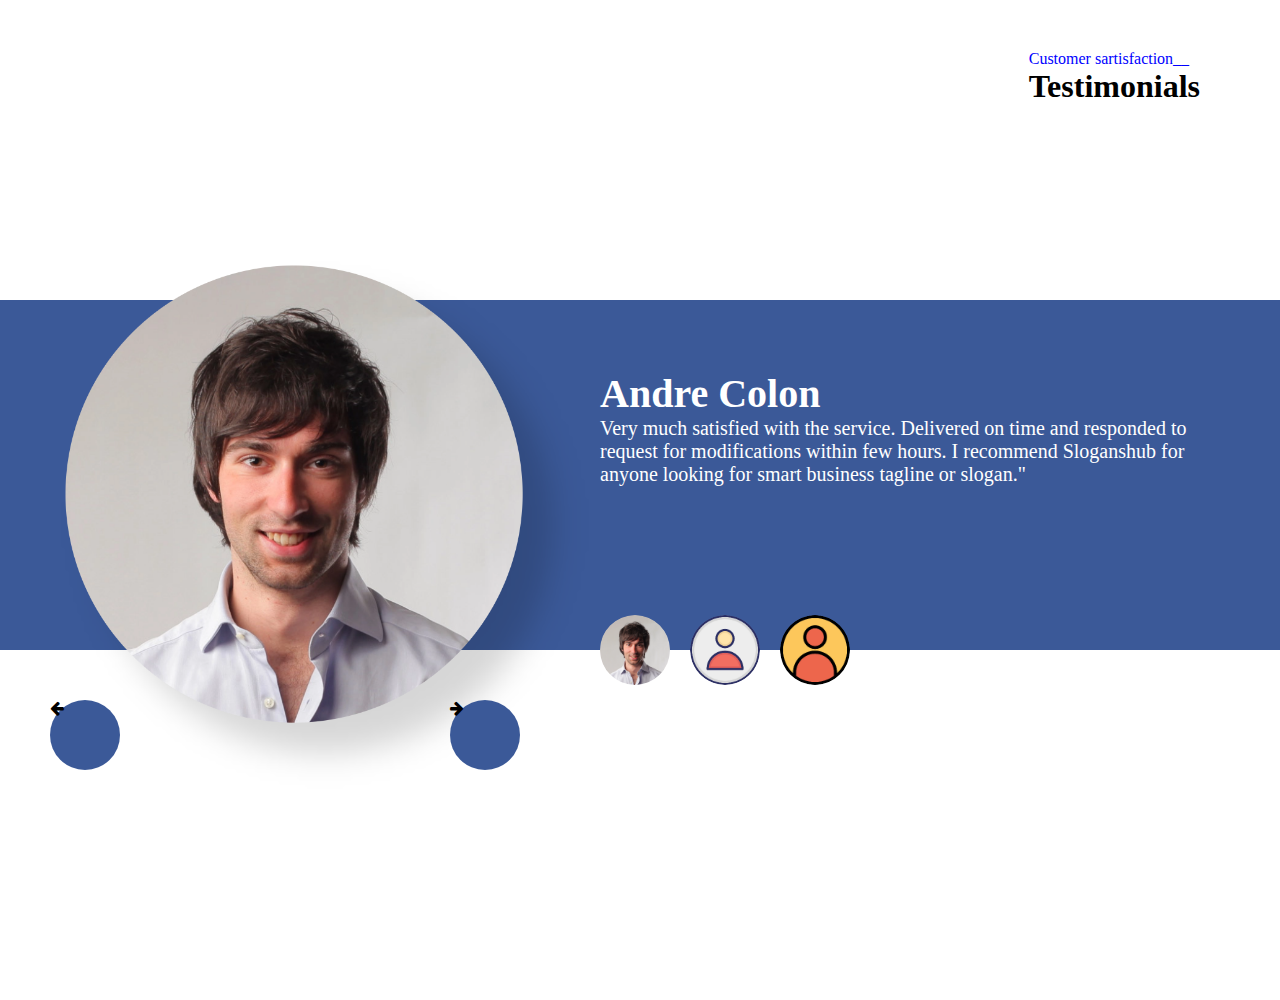
<file: ex1.html>
<html lang="en">
<head>
    <link href="//maxcdn.bootstrapcdn.com/font-awesome/4.7.0/css/font-awesome.min.css" rel="stylesheet">
    <style type="text/css">
        *{
            margin: 0;
            padding: 0;
        }
        .mainbox{
            height: 1000px;
            width: 100%;
            background: #fff;
            position: relative;
        }
        .bgbox{
            height: 350px;
            width: 100%;
            z-index: 100px;
            background: #3B5998;
            position: absolute;
            top: 300px;
        }
        .mainimg{
            height: 550px;
            z-index: 1000px;
            position: absolute;
            top: 250px;
            left: 50px;
            
        }
        .arrow{
            height: 70px;
            width: 70px;
            background: #3B5998;
           margin: auto;
           padding: auto;
            border-radius: 50%;
        }
        
        .arrowl{
            position: absolute;
            top: 700px;
            left: 50px;
        }
        .arrowr{
            position: absolute;
            top: 700px;
            left: 450px;
        }
        .simg {
            height: 70px;
            width: 70px;
            border-radius: 50%;
            position: absolute;
            top: 615px;
        }
        
        .simg1{
            left:600px ;
        }.simg2{
            left: 690px;
        }.simg3{
            left:780px ;
        }
        .text1{
            position: absolute;
            float: right;
            top: 50px;
            right: 80px;
        }
        
        .text2{
            width: 600px;
            color: #fff;
            font-size: 20px;
            margin-left: 600px;
            padding: 70px 0;
        }
       
        

    </style>

    <title>petroEx1</title>

</head>
<body>
    <div class="mainbox">
        <div class="text1">
            <div class="col-12 s7atext">
                <p style="color: blue;">Customer sartisfaction__</p>
                <h1>Testimonials</h1>
            </div>
          </div>
        
        
        <div class="bgbox"> 
           
            <div class="text2">
            <h1>Andre Colon</h1>
            <p>Very much satisfied with the service. Delivered on time and responded to request for modifications within few hours. I recommend Sloganshub for anyone looking for smart business tagline or slogan."</p>
            </div>
         </div>
            <img src="main-img.png" alt="" class="mainimg">
            <div class="arrow arrowL"><p><i class="fa fa-arrow-left"></i></p></div>
            <div class="arrow arrowR"><p><i class="fa fa-arrow-right"></i></p></div>
            <img src="main-img2.png" alt="" class=" simg simg1">
            <img src="Ellipse19@2x2.png" alt="" class=" simg simg2">
            <img src="Ellipse20@2x2.png" alt="" class=" simg simg3">
            
            
        
    </div>
</div>
    
</body>
</html>
</file>
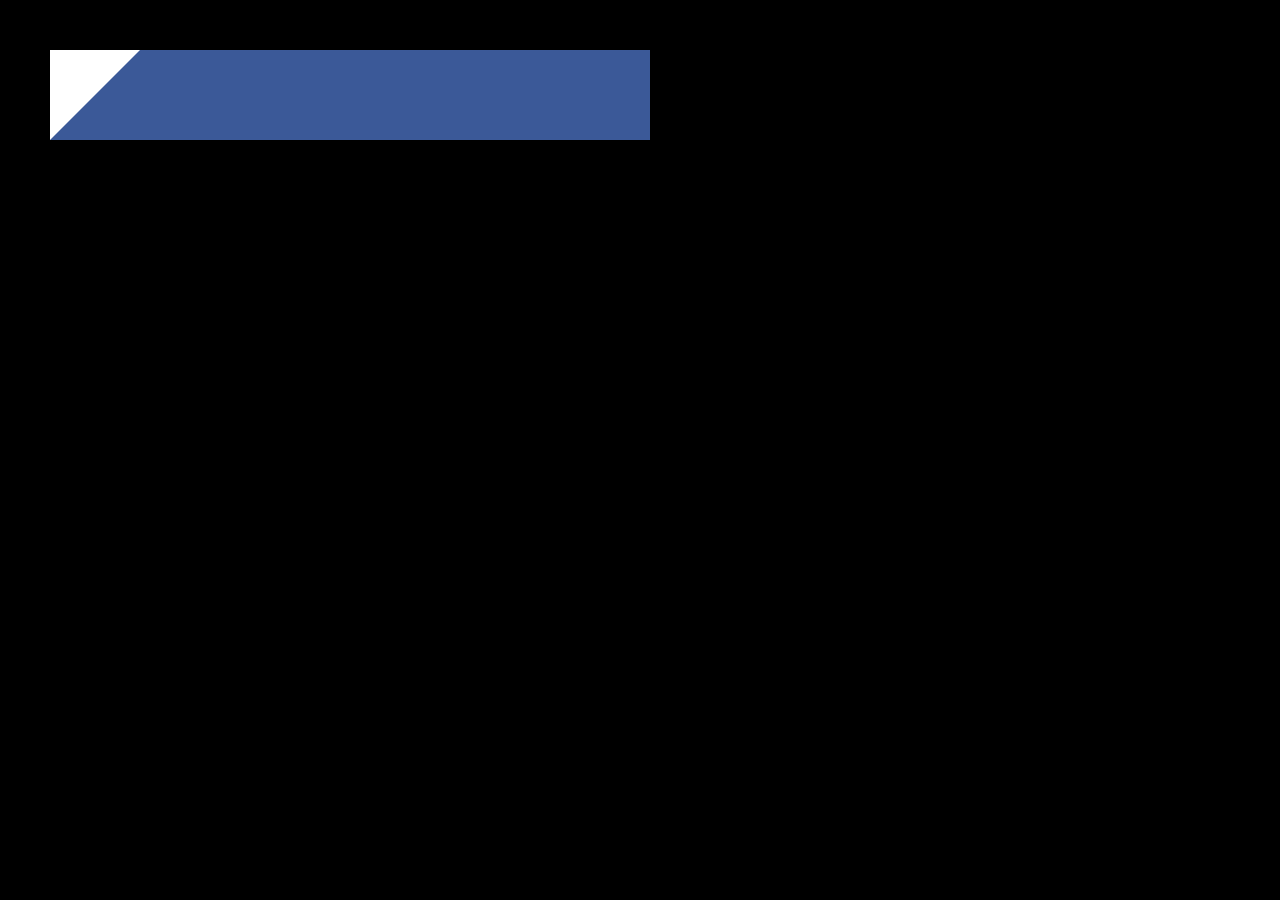
<file: ex2.html>
<html lang="en">
<head>
    <meta charset="UTF-8">
    <meta name="viewport" content="width=device-width, initial-scale=1.0">
    <title>Document</title>
    <style type="text/css">
        *{
            padding: 0;
            margin: 0;
        }
        body{
            background: black;
            
        }
        .toparea{
            margin: 50px;
            width: 600px;
            height: 90px;
            background:#3B5998 ;
            position: relative;
        }
        .topboxleft{
            width: 0;
	        height: 0;
	        border-top: 90px solid #ffffff;
	        border-right: 90px solid transparent;
        }
        .topboxright{
            
        }
    </style>
</head>
<body>
    <div class="toparea">
        <div class="topboxleft"></div>
        <div class="topboxright"></div>
    </div>
    
</body>
</html>
</file>
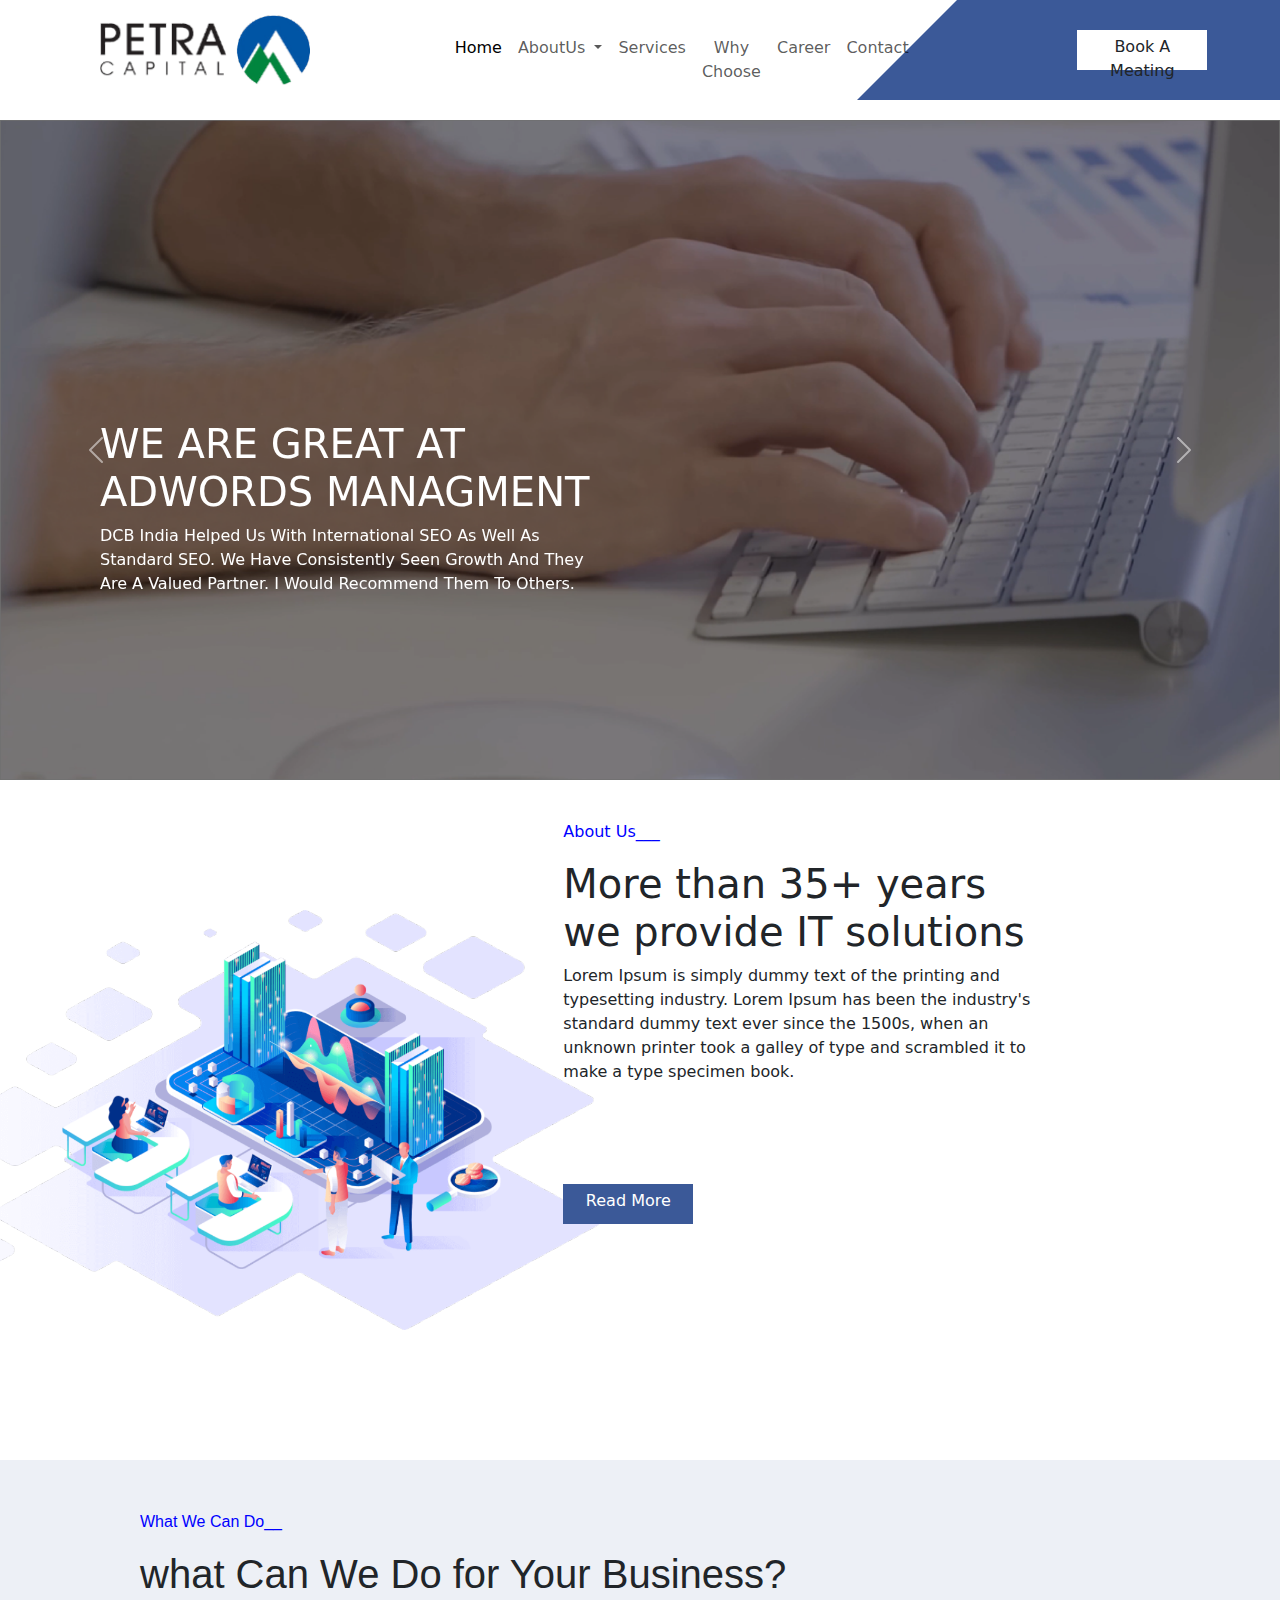
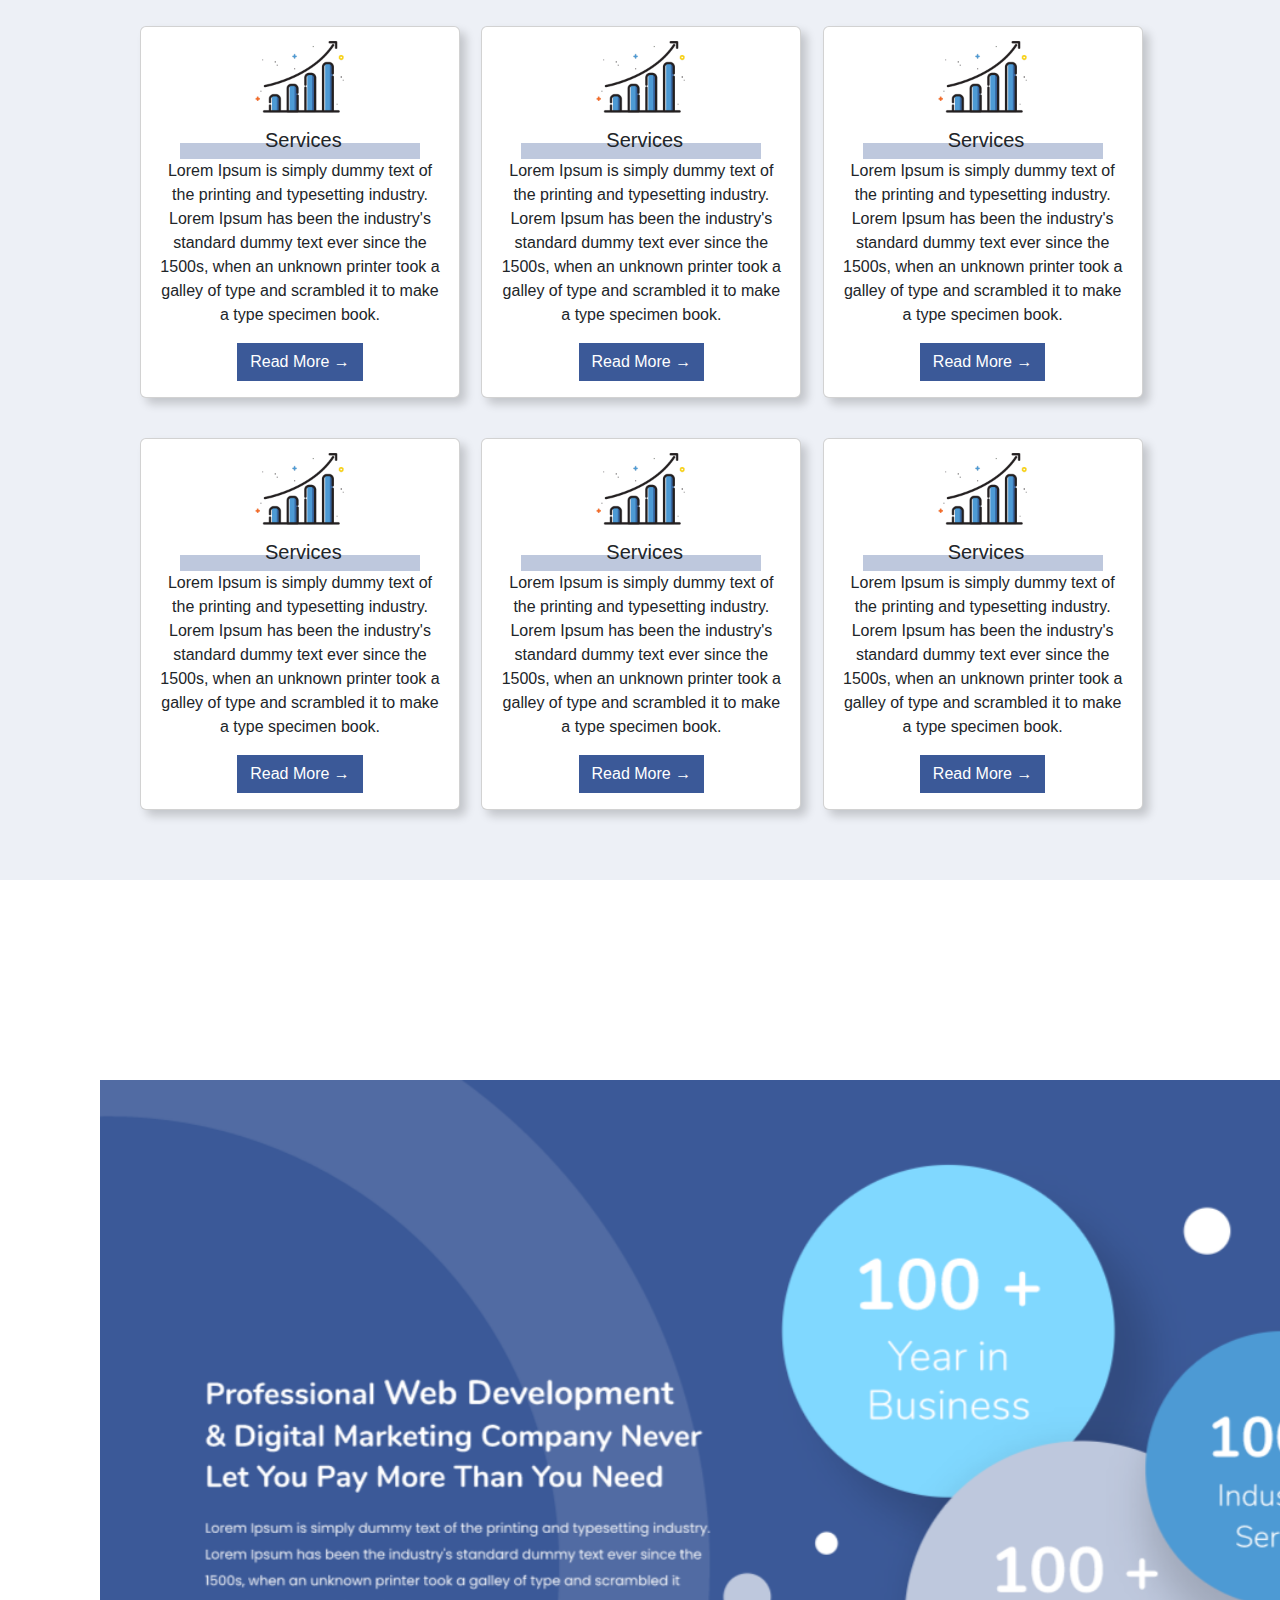
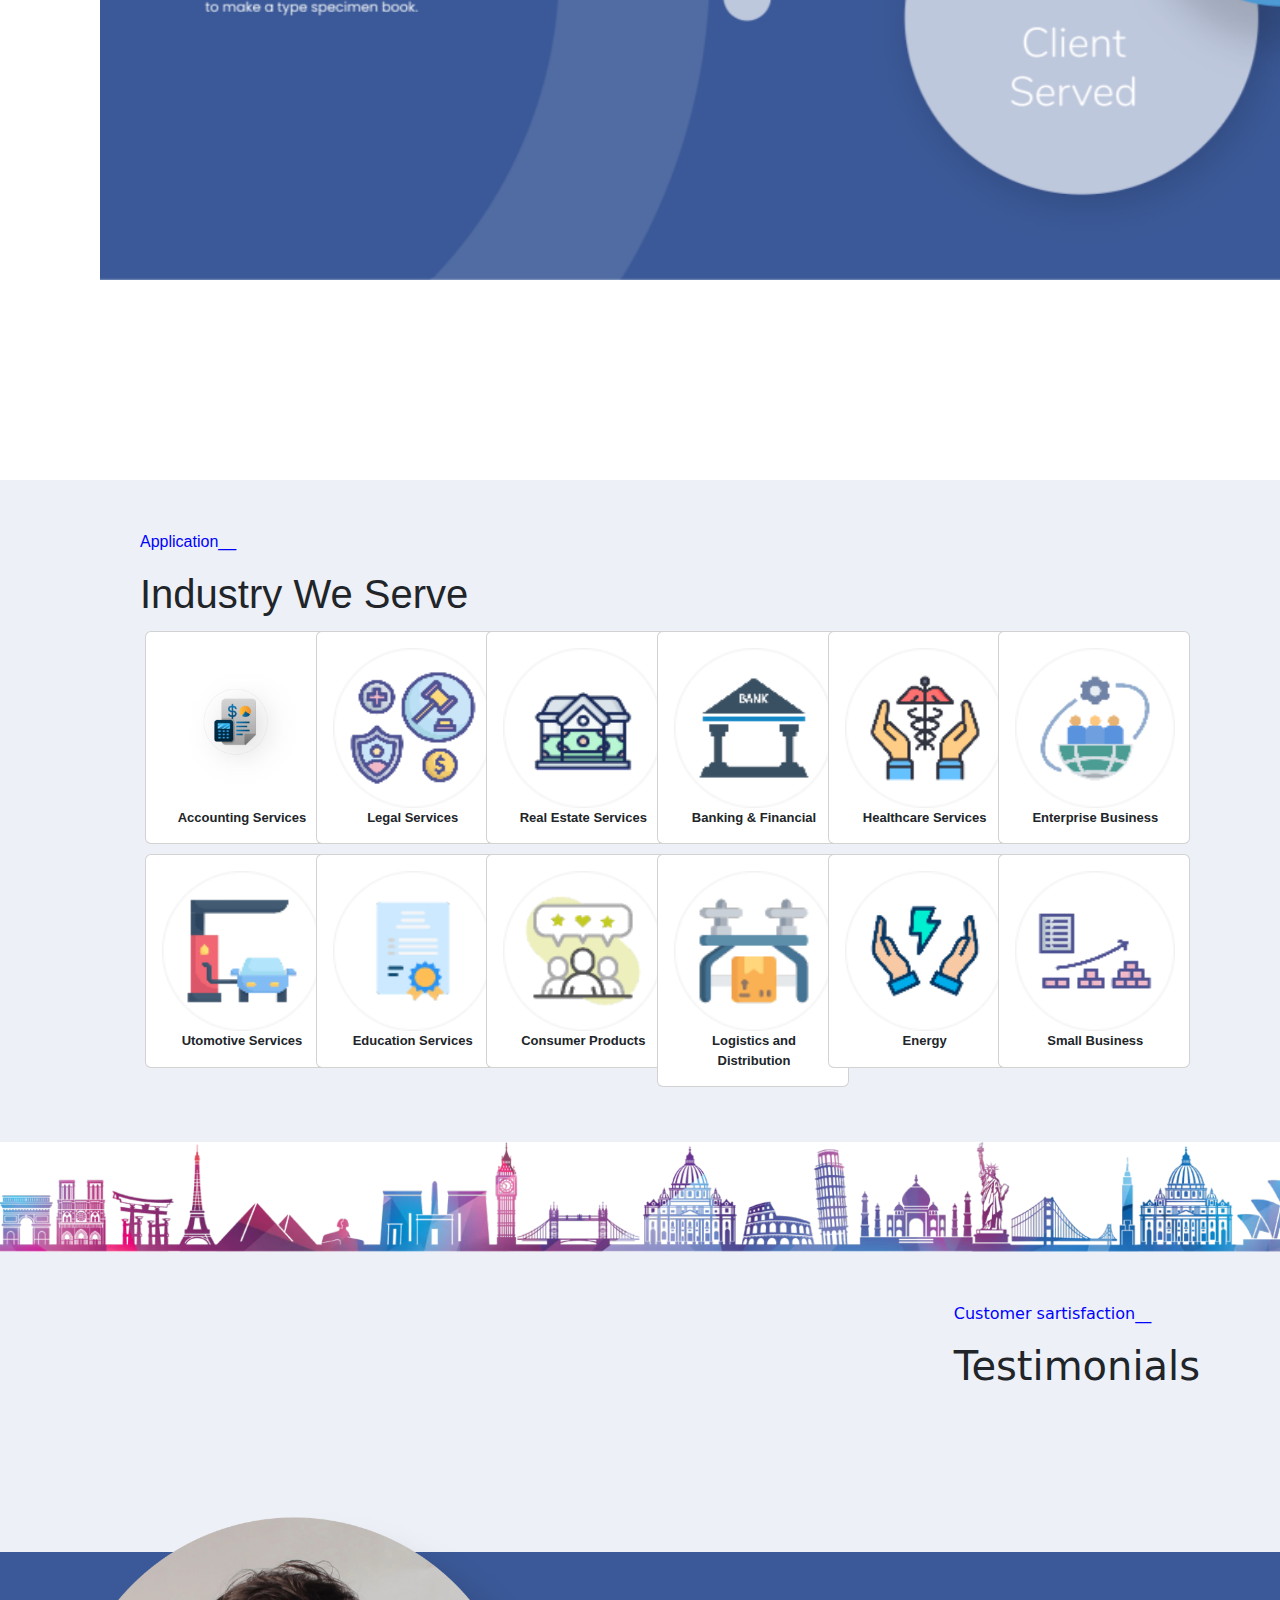
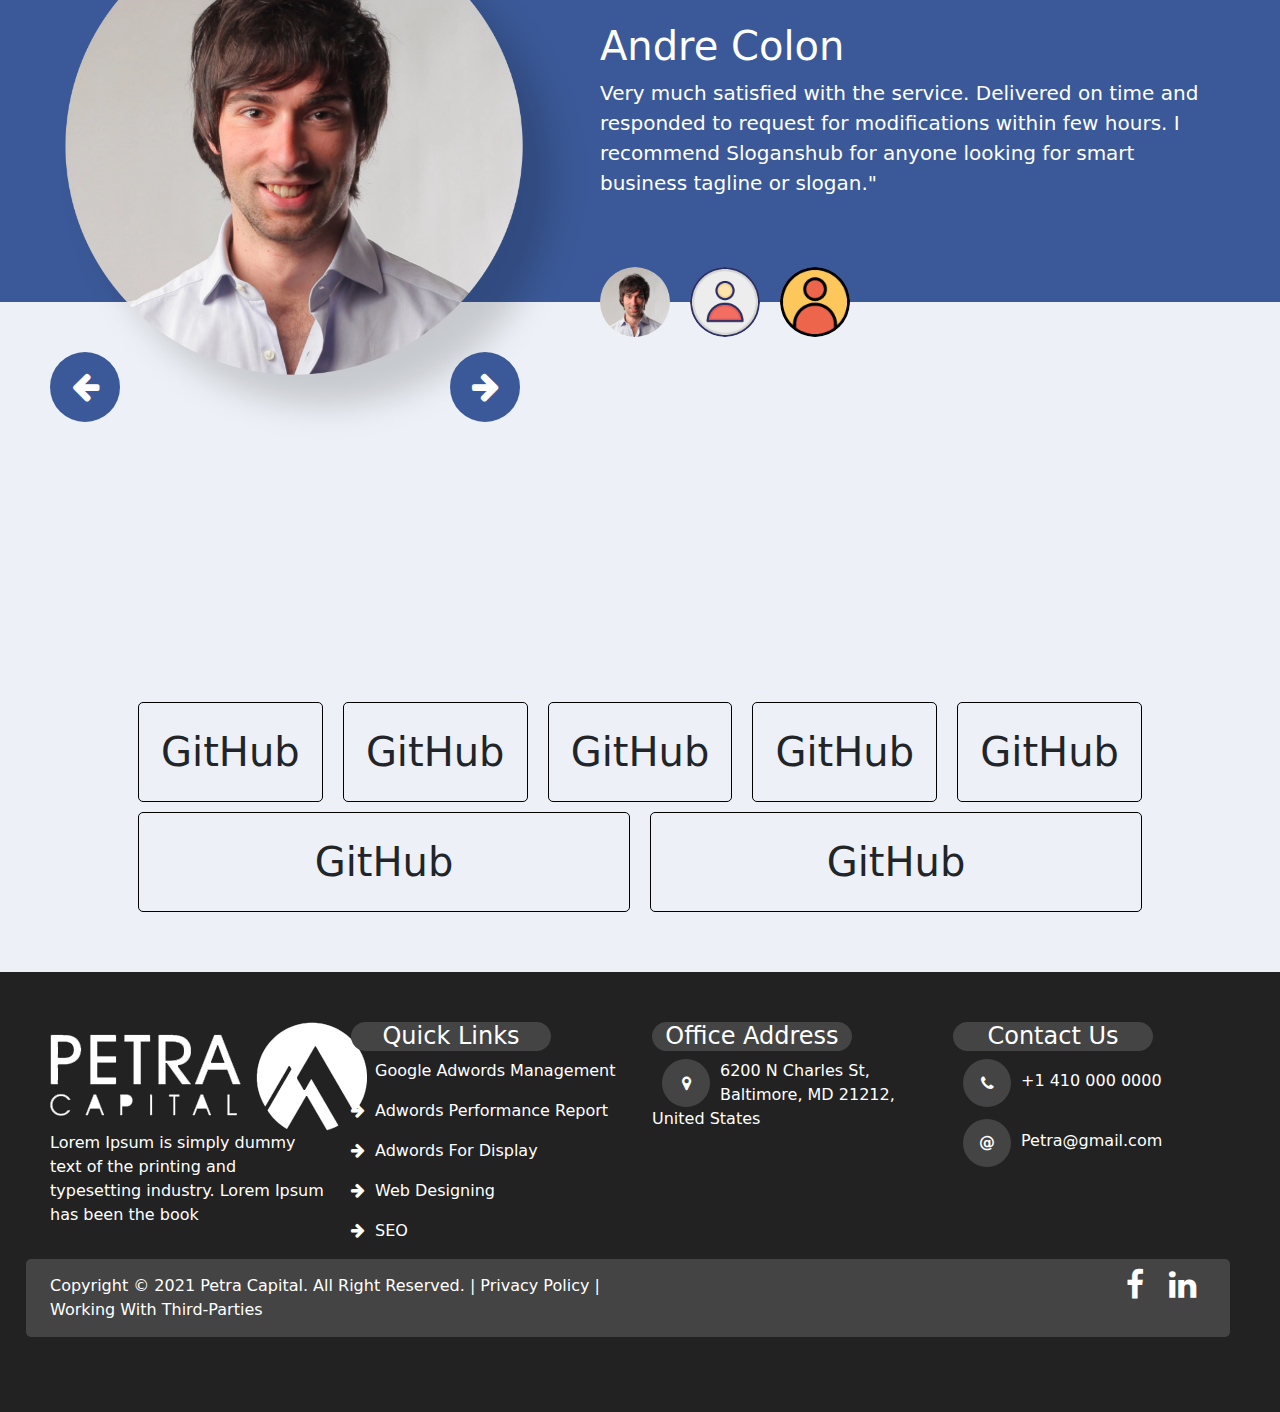
<file: index2.html>
<html lang="en">
<head>
    <meta charset="UTF-8">
    <link rel="stylesheet" href="style.css">
    <link href="https://cdn.jsdelivr.net/npm/bootstrap@5.3.3/dist/css/bootstrap.min.css" rel="stylesheet" integrity="sha384-QWTKZyjpPEjISv5WaRU9OFeRpok6YctnYmDr5pNlyT2bRjXh0JMhjY6hW+ALEwIH" crossorigin="anonymous">
    <meta name="viewport" content="width=device-width, initial-scale=1.0">
    <link href="//maxcdn.bootstrapcdn.com/font-awesome/4.7.0/css/font-awesome.min.css" rel="stylesheet">

    <title>PETRA</title>
</head>
<body>
    <header class="titlebox">
        <div class="row">
            <div class="col-4">
                <img src="final-logo-design-1.png" alt="" height="70px">
            </div>
            <div class="col-4">  
        <nav class="navbar navbar-expand-lg ">
            <div class="container-fluid">
              <button class="navbar-toggler" type="button" data-bs-toggle="collapse" data-bs-target="#navbarSupportedContent" aria-controls="navbarSupportedContent" aria-expanded="false" aria-label="Toggle navigation">
                <span class="navbar-toggler-icon"></span>
              </button>
              <div class="collapse navbar-collapse" id="navbarSupportedContent">
                <ul class="navbar-nav me-auto mb-2 mb-lg-0">
                  <li class="nav-item">
                    <a class="nav-link active" aria-current="page" href="#">Home</a>
                  </li>
                  <li class="nav-item dropdown"></li>
                    <a class="nav-link dropdown-toggle" href="#" role="button" data-bs-toggle="dropdown" aria-expanded="false">
                     AboutUs
                    </a>
                    <ul class="dropdown-menu">
                      <li><a class="dropdown-item" href="#">option1</a></li>
                      <li><a class="dropdown-item" href="#">option2</a></li>
                    </ul>
                  <li class="nav-item">
                    <a class="nav-link" href="#">Services</a>
                  </li>
                  <li class="nav-item">
                    <a class="nav-link" href="#">Why Choose</a>
                  </li>
                  <li class="nav-item">
                    <a class="nav-link" href="#">Career</a>
                  </li>
                  <li class="nav-item">
                    <a class="nav-link" href="#">Contact</a>
                  </li>
                    </ul>
                </ul>
              </div>
            </div>
          </nav>
            </div>
            <div class="col-4 b1">
              <div class="triangle"></div>
                <div class="book"> Book A Meating</div>

            </div>
        </div>
    </header>
        <section class="s1">
            <div class="row">
                <div class="col-12">
                    <div id="carouselExample" class="carousel slide">
                        <div class="carousel-inner">
                          <div class="carousel-item active">
                            <img src="Untitled-1@2x.png" class="d-block w-100" alt="...">
                            <div class="imgtext">
                            <h1>WE ARE GREAT AT ADWORDS MANAGMENT</h1>
                            <p>DCB India Helped Us With International SEO As Well As Standard SEO. We Have Consistently Seen Growth And They Are A Valued Partner. I Would Recommend Them To Others.</p>
                        </div>
                          </div>
                          <div class="carousel-item">
                            <img src="Untitled-1@2x.png" class="d-block w-100" alt="...">
                          </div>
                          <div class="carousel-item">
                            <img src="Untitled-1@2x.png" class="d-block w-100" alt="...">
                          </div>
                        </div>
                        <button class="carousel-control-prev" type="button" data-bs-target="#carouselExample" data-bs-slide="prev">
                          <span class="carousel-control-prev-icon" aria-hidden="true"></span>
                          <span class="visually-hidden">Previous</span>
                        </button>
                        <button class="carousel-control-next" type="button" data-bs-target="#carouselExample" data-bs-slide="next">
                          <span class="carousel-control-next-icon" aria-hidden="true"></span>
                          <span class="visually-hidden">Next</span>
                        </button>
                      </div>
                </div>
            </div>
        </section>
        <section>
            <div class="row">
                <div class="col-5 p" >
                    <div class="S2a">
                    <img src="img1.png" alt="" width="600px">
                </div>
                </div>
                <div class="col-5 s2b">
                    <div class="s2b">
                    <!-- <svg xmlns="http://www.w3.org/2000/svg" width="1156.619" height="1156.619" viewBox="0 0 1156.619 1156.619">
                        <g id="back-asset" fill="none" opacity="0.09">
                          <path d="M578.309,0C897.7,0,1156.619,258.918,1156.619,578.309S897.7,1156.619,578.309,1156.619,0,897.7,0,578.309,258.918,0,578.309,0Z" stroke="none"/>
                          <path d="M 578.309326171875 100 C 314.568603515625 100 100 314.568603515625 100 578.309326171875 C 100 842.050048828125 314.568603515625 1056.61865234375 578.309326171875 1056.61865234375 C 842.050048828125 1056.61865234375 1056.61865234375 842.050048828125 1056.61865234375 578.309326171875 C 1056.61865234375 314.568603515625 842.050048828125 100 578.309326171875 100 M 578.309326171875 0 C 897.7007446289062 0 1156.61865234375 258.9179077148438 1156.61865234375 578.309326171875 C 1156.61865234375 897.7007446289062 897.7007446289062 1156.61865234375 578.309326171875 1156.61865234375 C 258.9179077148438 1156.61865234375 0 897.7007446289062 0 578.309326171875 C 0 258.9179077148438 258.9179077148438 0 578.309326171875 0 Z" stroke="none" fill="#3b5998"/>
                        </g>
                      </svg> -->
                      <p style="color: blue;">About Us___</p>
                      <h1>More than 35+ years we provide IT solutions</h1>
                      <p>Lorem Ipsum is simply dummy text of the printing and typesetting industry. Lorem Ipsum has been the industry's standard dummy text ever since the 1500s, when an unknown printer took a galley of type and scrambled it to make a type specimen book.</p>
                      <div class="s2button">
                        Read More
                      </div>
                    </div>
                </div>
            </div>
        </section >
        <section class="s3">
            <div class="row s3a">
                <div class="col-12">
                <p style="color: blue;">What We Can Do__</p>
                <h1>what  Can We Do for Your Business?</h1>
            </div>
            </div>
            <div class="row">
                <div class="col-4">
                    <div class="card" style="width: 20em;">
                        <img src="Rectangle 18.png" class="card-img-top" alt="..." >
                        <div class="card-body">
                           <div class="sline">
                              <h5 class="card-title">Services</h5>
                          </div>
                               <p class="card-text">Lorem Ipsum is simply dummy text of the printing and typesetting industry. Lorem Ipsum has been the industry's standard dummy text ever since the 1500s, when an unknown printer took a galley of type and scrambled it to make a type specimen book.</p>
                               <a href="#" class="btn btn-primary">Read More &rarr;</a>
                        </div>
                    </div>
                </div>

            <div class="col-4">
                <div class="card" style="width: 20em;">
                    <img src="Rectangle 18.png" class="card-img-top" alt="..." >
                    <div class="card-body">
                       <div class="sline">
                          <h5 class="card-title">Services</h5>
                      </div>
                           <p class="card-text">Lorem Ipsum is simply dummy text of the printing and typesetting industry. Lorem Ipsum has been the industry's standard dummy text ever since the 1500s, when an unknown printer took a galley of type and scrambled it to make a type specimen book.</p>
                           <a href="#" class="btn btn-primary">Read More &rarr;</a>
                    </div>
                </div>
             </div>

             <div class="col-4">
                <div class="card" style="width: 20em;">
                    <img src="Rectangle 18.png" class="card-img-top" alt="..." >
                    <div class="card-body">
                       <div class="sline">
                          <h5 class="card-title">Services</h5>
                      </div>
                           <p class="card-text">Lorem Ipsum is simply dummy text of the printing and typesetting industry. Lorem Ipsum has been the industry's standard dummy text ever since the 1500s, when an unknown printer took a galley of type and scrambled it to make a type specimen book.</p>
                           <a href="#" class="btn btn-primary">Read More &rarr;</a>
                    </div>
                </div>
             </div>

             <div class="col-4">
                <div class="card" style="width: 20em;">
                    <img src="Rectangle 18.png" class="card-img-top" alt="..." >
                    <div class="card-body">
                       <div class="sline">
                          <h5 class="card-title">Services</h5>
                      </div>
                           <p class="card-text">Lorem Ipsum is simply dummy text of the printing and typesetting industry. Lorem Ipsum has been the industry's standard dummy text ever since the 1500s, when an unknown printer took a galley of type and scrambled it to make a type specimen book.</p>
                           <a href="#" class="btn btn-primary">Read More &rarr;</a>
                    </div>
                </div>
             </div>

             <div class="col-4">
                <div class="card" style="width: 20em;">
                    <img src="Rectangle 18.png" class="card-img-top" alt="..." >
                    <div class="card-body">
                       <div class="sline">
                          <h5 class="card-title">Services</h5>
                      </div>
                           <p class="card-text">Lorem Ipsum is simply dummy text of the printing and typesetting industry. Lorem Ipsum has been the industry's standard dummy text ever since the 1500s, when an unknown printer took a galley of type and scrambled it to make a type specimen book.</p>
                           <a href="#" class="btn btn-primary">Read More &rarr;</a>
                    </div>
                </div>
             </div>
             <div class="col-4">
                <div class="card" style="width: 20em;">
                    <img src="Rectangle 18.png" class="card-img-top" alt="..." >
                    <div class="card-body">
                       <div class="sline">
                          <h5 class="card-title">Services</h5>
                      </div>
                           <p class="card-text">Lorem Ipsum is simply dummy text of the printing and typesetting industry. Lorem Ipsum has been the industry's standard dummy text ever since the 1500s, when an unknown printer took a galley of type and scrambled it to make a type specimen book.</p>
                           <a href="#" class="btn btn-primary">Read More &rarr;</a>
                    </div>
                </div>
             </div>

        </div>
            
        </section>
        <section class="s4a">
            <div class="row">
                <div class="col-12">
                    <img src="image.png" alt="" height="800px">
                </div>
                
            </div>
        </section>
        <section class="s5">
            <div class="row  s5a">
                <div class="col-12">
                    <div class="col-12">
                        <p style="color: blue;">Application__</p>
                        <h1>Industry We Serve</h1>
                    </div>
                </div>
                
            </div>
            <div class="row s5b">
                <div class="col-2">
                    <div class="card" style="width: 12rem; ">
                        <div class="card-body">
                        <img src="Ellipse 17@2x.png" class="card-img-top" alt="...">
                          <p class="card-text">Accounting Services</p>
                        </div>
                      </div>
                </div>
                <div class="col-2">
                    <div class="card" style="width: 12rem;">
                        <div class="card-body">
                        <img src="Ellipse 17-1.png" class="card-img-top" alt="..."Ellipse 17-.png>
                          <p class="card-text">Legal Services</p>
                        </div>
                      </div>
                </div>
                <div class="col-2">
                    <div class="card" style="width: 12rem;">
                        <div class="card-body">
                        <img src="Ellipse 17-2.png" class="card-img-top" alt="...">
                          <p class="card-text">Real Estate Services</p>
                        </div>
                      </div>
                    </div>
                      <div class="col-2">
                    <div class="card" style="width: 12rem;">
                        <div class="card-body">
                        <img src="Ellipse 17-3.png" class="card-img-top" alt="...">
                          <p class="card-text">Banking & Financial</p>
                        </div>
                      </div>
                    </div>
                    <div class="col-2">
                    <div class="card" style="width: 12rem;">
                        <div class="card-body">
                        <img src="Ellipse 17-4.png" class="card-img-top" alt="...">
                          <p class="card-text">Healthcare Services</p>
                        </div>
                      </div>
                      </div>
                      <div class="col-2">
                    <div class="card" style="width: 12rem;">
                        <div class="card-body">
                        <img src="Ellipse 17-5.png" class="card-img-top" alt="...">
                          <p class="card-text">Enterprise Business</p>
                        </div>
                      </div>
                      </div>
                      <div class="col-2">
                    <div class="card" style="width: 12rem;">
                        <div class="card-body">
                        <img src="Ellipse 17-6.png" class="card-img-top" alt="...">
                          <p class="card-text">Utomotive Services</p>
                        </div>
                      </div>
                    </div>
                      <div class="col-2">
                    <div class="card" style="width: 12rem;">
                        <div class="card-body">
                        <img src="Ellipse 17-10.png" class="card-img-top" alt="...">
                          <p class="card-text">Education Services</p>
                        </div>
                      </div>
                      </div>
                      <div class="col-2">
                    <div class="card" style="width: 12rem;">
                        <div class="card-body">
                        <img src="Ellipse 17-8.png" class="card-img-top" alt="...">
                          <p class="card-text">Consumer Products</p>
                        </div>
                      </div>
                      </div>
                      <div class="col-2">
                    <div class="card" style="width: 12rem;">
                        <div class="card-body">
                        <img src="Ellipse 17-9.png" class="card-img-top" alt="...">
                          <p class="card-text"> Logistics and Distribution</p>
                        </div>
                      </div>
                      </div>
                      <div class="col-2">
                    <div class="card" style="width: 12rem;">
                        <div class="card-body">
                        <img src="Ellipse 17-7.png" class="card-img-top" alt="...">
                          <p class="card-text">Energy</p>
                        </div>
                      </div>
                      </div>
                      <div class="col-2">
                    <div class="card" style="width: 12rem;">
                        <div class="card-body">
                        <img src="Ellipse 17-11.png" class="card-img-top" alt="...">
                          <p class="card-text">Small Business</p>
                        </div>
                      </div>
                     </div>
                </div>
            </div>
            
        </section >
        <section class="s6">
          <div class="row">
            <div class="col-12">
          <img src="ezgif.com-gif-maker.png" alt="" width="100%"></div>
          </div>
        </section>
        <section class="s7">
          <div class="mainbox">
            <div class="text1">
                <div class="col-12 s7atext">
                    <p style="color: blue;">Customer sartisfaction__</p>
                    <h1>Testimonials</h1>
                </div>
              </div>
            
            
            <div class="bgbox"> 
               
                <div class="text2">
                <h1>Andre Colon</h1>
                <p>Very much satisfied with the service. Delivered on time and responded to request for modifications within few hours. I recommend Sloganshub for anyone looking for smart business tagline or slogan."</p>
                </div>
             </div>
                <img src="main-img.png" alt="" class="mainimg">
                <a href="#"><div class="arrow arrowL"><i class="fa fa-arrow-left fa-2x" style="color: #fff;"></i></div></a>
                <a href="#"><div class="arrow arrowR"><i class="fa fa-arrow-right fa-2x" style="color: #fff;"></i></div></a>
                <a href="#"><img src="main-img2.png" alt="" class=" simg simg1"></a>
                <a href="#"><img src="Ellipse19@2x2.png" alt="" class=" simg simg2"></a>
                <a href="#"><img src="Ellipse20@2x2.png" alt="" class=" simg simg3"></a>
        </div>
    </div>
          
        </section>
        <section class="s8">
            <div class="row ">
               <div class="col git">
                <h1>GitHub</h1>
               </div>
               <div class="col git">
                <h1>GitHub</h1>
               </div>
               <div class="col git">
                <h1>GitHub</h1>
               </div>
               <div class="col git">
                <h1>GitHub</h1>
               </div>
               <div class="col git">
                <h1>GitHub</h1>
               </div>
               <div class="col git">
                <h1>GitHub</h1>
               </div>
               <div class="col git">
                <h1>GitHub</h1>
               </div>
            </div>
        </section>
    <footer >
        <div class="row">
            <div class="col-3">
              <img src="final-logo-design.png" alt="">
              <p>Lorem Ipsum is simply dummy text of the printing and typesetting industry. Lorem Ipsum has been the book</p>
            </div>
            <div class="col-3">
              <div class="ftop ">
                <h4>Quick Links</h4>
              </div>
              <div class="link">
              <p><a href="#"><i class="fa fa-arrow-right"></i>Google Adwords Management</a></p>
              <p><a href="#"><i class="fa fa-arrow-right"></i>Adwords Performance Report</a></p>
              <p><a href="#"><i class="fa fa-arrow-right"></i>Adwords For Display</a></p>
              <p><a href="#"><i class="fa fa-arrow-right"></i>Web Designing</a></p>
              <p><a href="#"><i class="fa fa-arrow-right"></i>SEO</a></p>
            </div>
            </div>
            <div class="col-3">
              <div class="ftop">
                <h4>Office Address</h4>
                
              </div>
              <a href="#">
                <div class="fcon">
                  <div class="fconleft">
                    <i class="fa fa-map-marker fa-1x"></i>
                  </div>
                  <div class="fconright1">
                    <p>6200 N Charles St, Baltimore, MD 21212, United States</p>
                  </div>
                </div>
              </a>
            </div>
            <div class="col-3">
              <div class="ftop">
                <h4>Contact Us</h4>
              </div>
              <div class="ftext">
              <a href="#">
                <div class="fcon">
                  <div class="fconleft">
                    <i class="fa fa-phone fa-1x"></i>
                  </div>
                  <div class="fconright">
                    <p>+1 410 000 0000</p>
                  </div>
                </div>
              </a> <a href="#">
                <div class="fcon">
                  <div class="fconleft">
                    <!-- <i class="fa fa-map-marker fa-1x"></i> --><b> @</b>
                  </div>
                  <div class="fconright">
                    <p>Petra@gmail.com</p>
                  </div>
                </div>
              </a>
            </div>
          </div>
        </div>
        <div class="row">
          <div class="row flast">
            <div class="col-6 flastl">
              <p>Copyright © 2021 Petra Capital. All Right Reserved. | Privacy Policy | Working With Third-Parties</p>
            </div>
            <div class="col-6 fc2">
             <a href="#"><i class="fa fa-facebook  fa-2x"></i></a> 
              <a href="#"><i class="fa fa-linkedin fa-2x"></i></a>
            </div>
        </div>
        </div>
    </footer>
    <script src="https://cdn.jsdelivr.net/npm/bootstrap@5.3.3/dist/js/bootstrap.bundle.min.js" 
        integrity="sha384-YvpcrYf0tY3lHB60NNkmXc5s9fDVZLESaAA55NDzOxhy9GkcIdslK1eN7N6jIeHz" crossorigin="anonymous">
    </script>
</body>
</html>
</file>
<file: style.css>
*{
  padding: 0;
  margin: 0;
}
.body {
  background:#FFF;
}
.titlebox {
  text-align: center;
  overflow: hidden;
}

.triangle{
  float: left;
  width: 0;
	height: 0;
	border-top: 100px solid #ffffff;
	border-right: 100px solid transparent;
}
.book {
  text-align: center;
  height: 40px;
  width: 130px;
  background: #fff;
  padding: 5px;
  margin: 30px 220px  ;
}
.topbtn{
  color: #000;
  text-decoration: none;
}
.b1{
  text-align: center;
  margin: auto;
  padding: 0 !important;
  background: #3B5998;

}


.titlebox img {
  width: 210px;
  margin: 15px 0;
}
.carousel-item {
  position: relative;
}
.navbar {
  text-align: center;
  margin: 20px 0;
  color: rgb(243, 239, 239);
  
}
.imgtext {
  height: 400px;
  width: 500px;
  color: #fff;
  position: absolute;
  top: 300px;
  left: 100px;
}
.s1{
  overflow: hidden;
}
.s2,.s3,.s4,.s5,.s6{
  font-family: "Nunito", sans-serif;
  font-optical-sizing: auto;
 font-weight:14px;
 overflow: hidden;
}

.s2a {
  margin: 130px 0;
}
.s2b {r
  margin: 100px 50px;
  padding: 20px 20px;
 
}
.s2b a{
  text-decoration: none;
  color: #fff;
}

.s2button {
  height: 40px;
  width: 130px;
  color: #fff;
  margin: 100px 0;
  text-align: center;
  background: #3b5998;
  padding: 5px;
}
.s3,.s5,.s8 {
  width: 100%;
  background: #edf0f6;
  text-align: center;
  padding: 50px 140px;
 
}
.s3a {
  text-align: left;
}
.s3 .card {
  text-align: center;
  background: #fff !important;
  margin: 20px auto !important;
  box-shadow: 6px 6px 10px 0px rgba(0, 0, 0, 0.18);
}
.s3 .card img {
  text-align: center;
  margin: auto;
  height: 100px;
  width: 100px;
}
.btn {
  border-radius: 0px !important;
  background: #3b5998 !important;
  border-color: #3b5998 !important;
}
.sline {
  height: 1em;
  margin: auto;
  padding: auto;
  width: 15em;
  background: #bec8dd;
  position: relative;
}
.card-title {
  position: absolute;
  top: -15px;
  left: 85px;
}
.s5a {
  text-align: left;
}
.s5b p {
  font-size: 13px;
  font-weight: 650;
}
.s5 .card {
  width: 12em;
  margin: 5px;
  padding: auto;
}
.card-body {
  padding: auto;
  margin: auto;
}
 .s5 .card img {
  height: 10em;
  width: 10em;
  padding: auto;
  margin: auto;
}
.s4{
  background: #3B5998;
  padding: 50px ;
  overflow: hidden;
}
.s4a{
  text-align: left;
  color: #fff;
  padding: 200px 100px !important;
  font-size: 14px;
  padding-bottom: 0;
}
.s4a h3{
  font-weight: 600;
}
.s4b{
  position: relative;
  padding-bottom: 0;
}
.s4circle{
  text-align: center;
  margin: auto;
  padding: auto;
  color: #fff;
  font-size: 30px;
  font-weight: 600px;
  display: flex;
  justify-content: center;
  align-items: center;
  box-shadow: 0px 5px 15px 0px rgba(0, 0, 0, 0.35);
}
.s4circle b{
  font-size: 60px;
}
.s4circle1{
  height: 300px;
  width: 300px;
  border-radius: 50%;
background: #80D8FF;
position: absolute;
top:20px;
left: 100px;
}

.s4circle2{
  height: 320px;
  width: 320px;
  border-radius: 50%;
  background: #BEC8DD;
  position: absolute;
  top:255px;
  left: 220px;
}
.s4circle3{
  height: 250px;
  width: 250px;
  font-size: 20px;
  border-radius: 50%;
  background: #4D9AD4;
  position: absolute;
  top:150px;
  left: 450px;
}
.smallcircle{
  width: 50px;
  height: 50px;
  border-radius: 50%;
  
}
.smallcircle1{
  background:#EDF0F6 ;
  position: absolute;
  top:90px ;
  right:400px ;
  
}
.smallcircle2{
  background: #BEC8DD;
  position: absolute;
  top:450px ;
  
}
.smallcircle3{
  background:#B3F68C ;
  position: absolute;
  top:500px ;
  right:100px ;
}
.smallcircle4{
  height: 20px;
  width: 20px;
  border-radius: 50%;
  background:#FFFFFF ;
  position: absolute;
  top:400px ;
  left:100px ;
}
.smallcircle5{
  height: 30px;
  width: 30px;
  border-radius: 50%;
  background:#80D8FF ;
  position: absolute;
  top: 470px;
  right:230px ;
}
.s7{
  overflow: hidden;
}
.mainbox{
  height: 1000px;
  width: 100%;
  background:#EDF0F6;
  position: relative;
}

.bgbox{
  height: 350px;
  width: 100%;
  z-index: 100px;
  background: #3B5998;
  position: absolute;
  top: 300px;
}
.mainimg{
  height: 550px;
  z-index: 1000px;
  position: absolute;
  top: 250px;
  left: 50px;
  
}
.arrow{
  height: 70px;
  width: 70px;
  background: #3B5998;
  display: flex;
 align-items: center;
 justify-content: center;
  border-radius: 50%;
}
.arrow a{
text-decoration: none;
  color: #fff;
  
}
.arrowl{
  position: absolute;
  top: 700px;
  left: 50px;
}
.arrowr{
  position: absolute;
  top: 700px;
  left: 450px;
}
.simg {
  height: 70px;
  width: 70px;
  border-radius: 50%;
  position: absolute;
  top: 615px;
}

.simg1{
  left:600px ;
}.simg2{
  left: 690px;
}.simg3{
  left:780px ;
}
.text1{
  position: absolute;
  float: right;
  top: 50px;
  right: 80px;
}

.text2{
  width: 600px;
  color: #fff;
  font-size: 20px;
  margin-left: 600px;
  padding: 70px 0;
}

.git {
  height: 100px;
 display: flex;
 align-items: center;
 justify-content: center;
  border: solid 1px #000;
  border-radius: 5px;
  margin: 10px;
  background: #EDF0F6;
}
.git h1{
  margin: auto;
  padding: auto;
}
footer{
  padding: 50px;
  background: #222222;
  color: #fff;
  
}
.f1{
  pad: 10px;
}
footer a{
  text-decoration: none;
  color: #fff;
}
.ftop{
  border-radius:40px;
  background:#444444 ;
  width: 200px;
  
 
}
.ftop h4{
  text-align: center;
  
}

.fconleft{
  width: 3em;
  height: 3em;
  float: left;
  padding: 0;
  margin: 0 10px;
  background: #444444 ;
  border-radius: 50%;
  display: flex;
  align-items: center;
  justify-content: center;
  
}
.fconright{
  
  padding: 10px;
  margin: auto;
}

.fconleft i{
  width: 50px;
  text-align: center;
  padding: auto;
  margin: auto;
}
.fc2 {
  text-align: right;
  margin: auto;
 

}
.fc2 i{
  margin:10px;
}
.fc2 a{
  text-decoration: none;
  color: #fff;
  margin: auto;
 
}
.flast {
  background: #444444;
  border-radius: 5px;
  margin: 25px 0;
}
.flastl p{
  margin: 15px 0;
}
.link i{
 margin: 0 10px 0 0 ;

}

@media only screen and (max-width:576px) {
  .book{
    margin: 30px 150px;
  }
  .triangle{
    border-top: 100px solid #ffffff;
    border-right: 100px solid transparent;
  }
  .imgtext {
    height: 100px;
    width: 200px;
    font-size: 6px;
    color: #fff;
    position: absolute;
    top: 40px;
    left: 40px;
  }
  .s3,.s8 {
    padding:30px 10px;
   
  }
  .s3 .card{
    margin-top: 5px !important;
  }
  .s4{
    background: #3B5998;
    padding: 20px 20px !important;

  }
  .s4a{
    text-align: left;
    color: #fff;
    padding: 20px 10px !important;
    font-size: 8px;
  }
  .s4a h3{
    font-size: 8px;
    font-weight: 600;
    
  }
  .s4b{
    position: relative;
  }
  .s4circle{
    color: #fff;
    padding: 0px;
    font-size: 10px;
    font-weight: 600px;
   
  }
  .s4circle b{
    font-size: 16px;
  }
  .s4circle1{
    height: 90px;
    width: 90px;
    top:5px;
    left:20px;
  }
  
  .s4circle2{
    height: 90px;
    width: 90px;
    top:63px;
    left: 70px;
  }
  .s4circle3{
    height: 80px;
    width: 80px;
    font-size: 10px;
    top:20px;
    left: 130px;
  }
  .smallcircle{
    width: 12px;
    height: 12px;
    border-radius: 50%;
    
  }
  .smallcircle1{
    top:20px ;
    right:120px ;
    
  }
  .smallcircle2{
    background: #BEC8DD;
    top:140px ;
    
  }
  .smallcircle3{
   height: 11px;
   width: 11px;
    top:140px ;
    right:20px ;
  }
  .smallcircle4{
    height: 6px;
    width: 6px;
    top:120px ;
    left:30px ;
  }
  .smallcircle5{
    height: 8px;
    width: 8px;
    top: 120px;
    right:50px ;
  }
  .s5{
    padding:30px 15px;
  }
  .s5 .card{
    margin: 8px  0 !important;
  }
  .mainbox{
    height: 1000px;
    width: 100%;
   
  }
  
  .bgbox{
    height: 270px;
    width: 100%;
    top: 300px;
    padding: 20px;
  }
  .mainimg{
    height: 250px;
    position: absolute;
    top: 150px;
    left: 90px;
    
  }
  .arrow{
    height: 50px;
    width: 50px;
  }
  
  .arrowl{
    top: 630px;
    left: 50px;
  }
  .arrowr{
    top: 630px;
    left: 300px;
  }
  .simg {
    height: 70px;
    width: 70px;
    top: 530px;
  }
  
  .simg1{
    left:90px ;
  }.simg2{
    left: 170px;
  }.simg3{
    left:250px ;
  }
  .text1{
    float: right;
    top: 50px;
    right: 100px;
  }
  
  .text2{
    width: 300px;
    color: #fff;
    font-size: 10px;
    margin-left: 50px;
    padding: 70px 0;
  }
  footer{
    font-size: 10px;
    padding: 10px;

  }
  footer h4{
    font-size: 15px;
  }
  .f1 img{
    width: 200px;
  }
  .link p{
    margin: 0px;
  }
}
</file>
